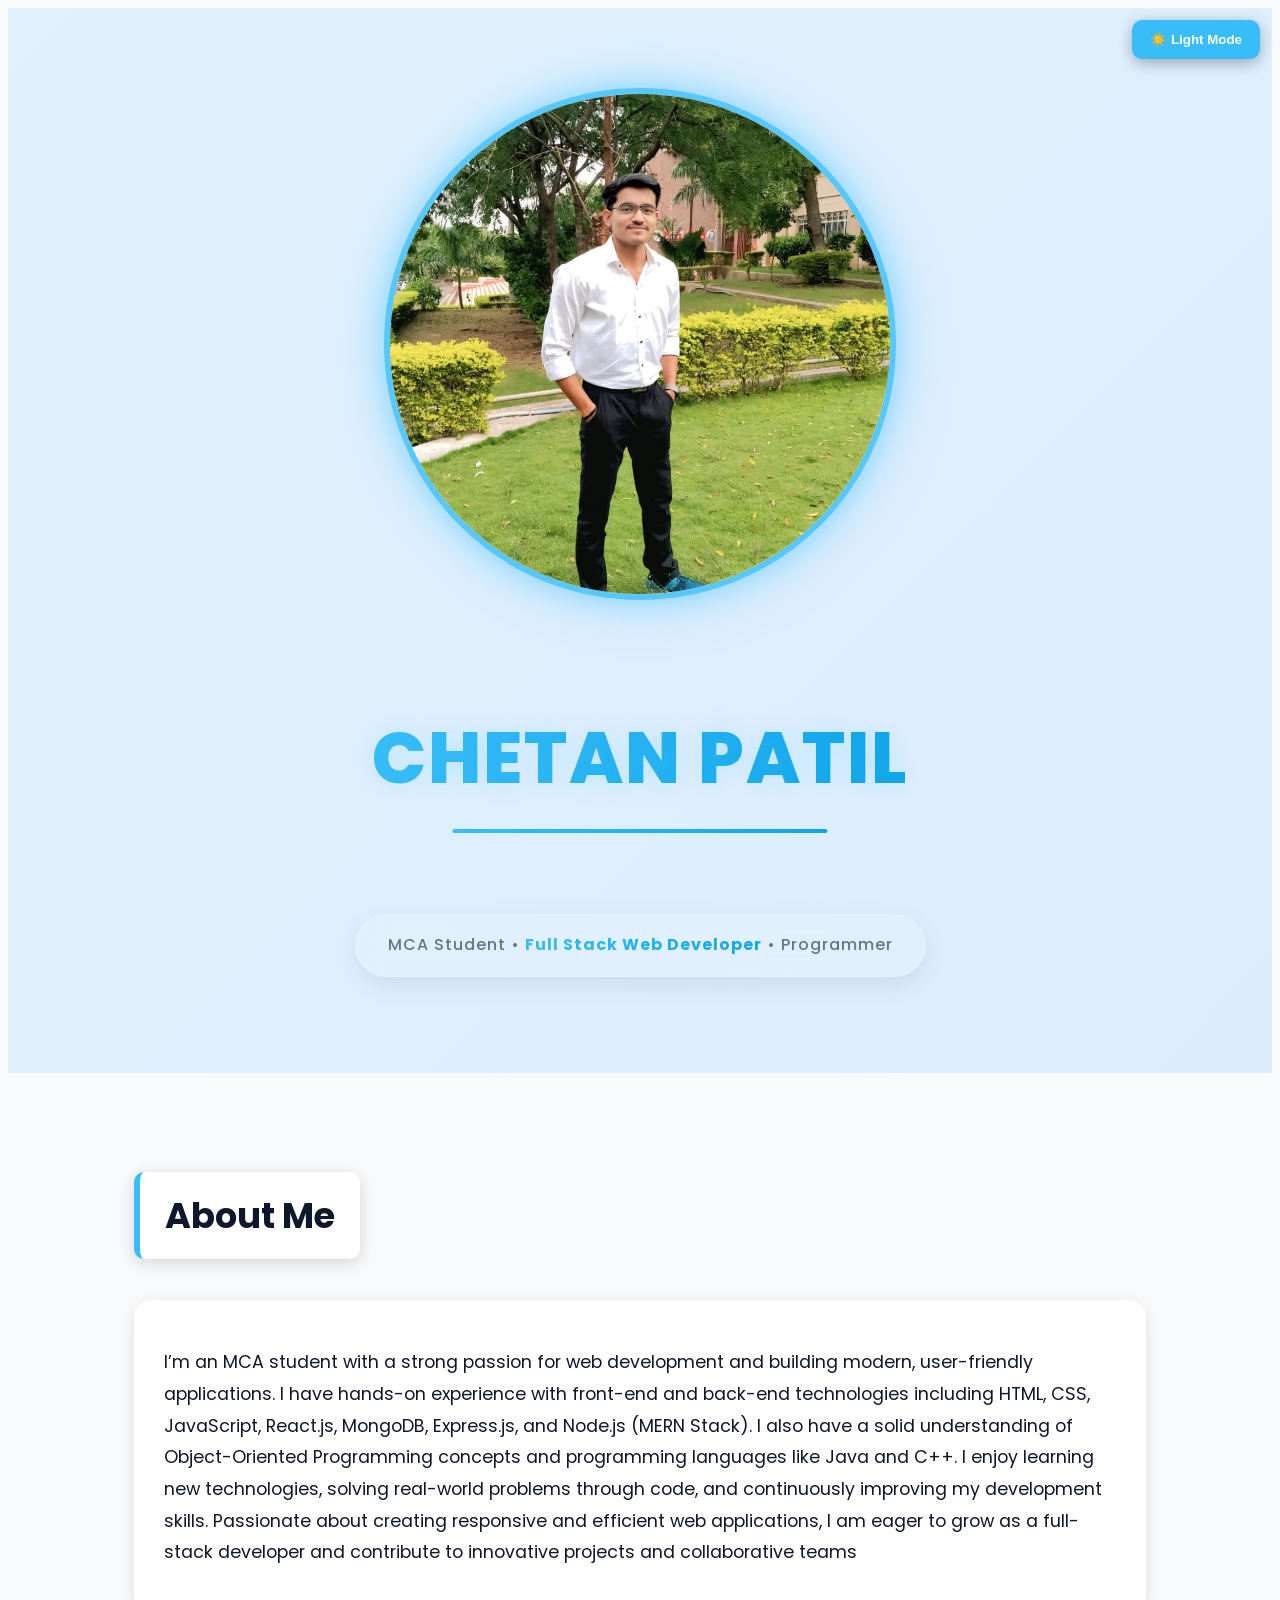
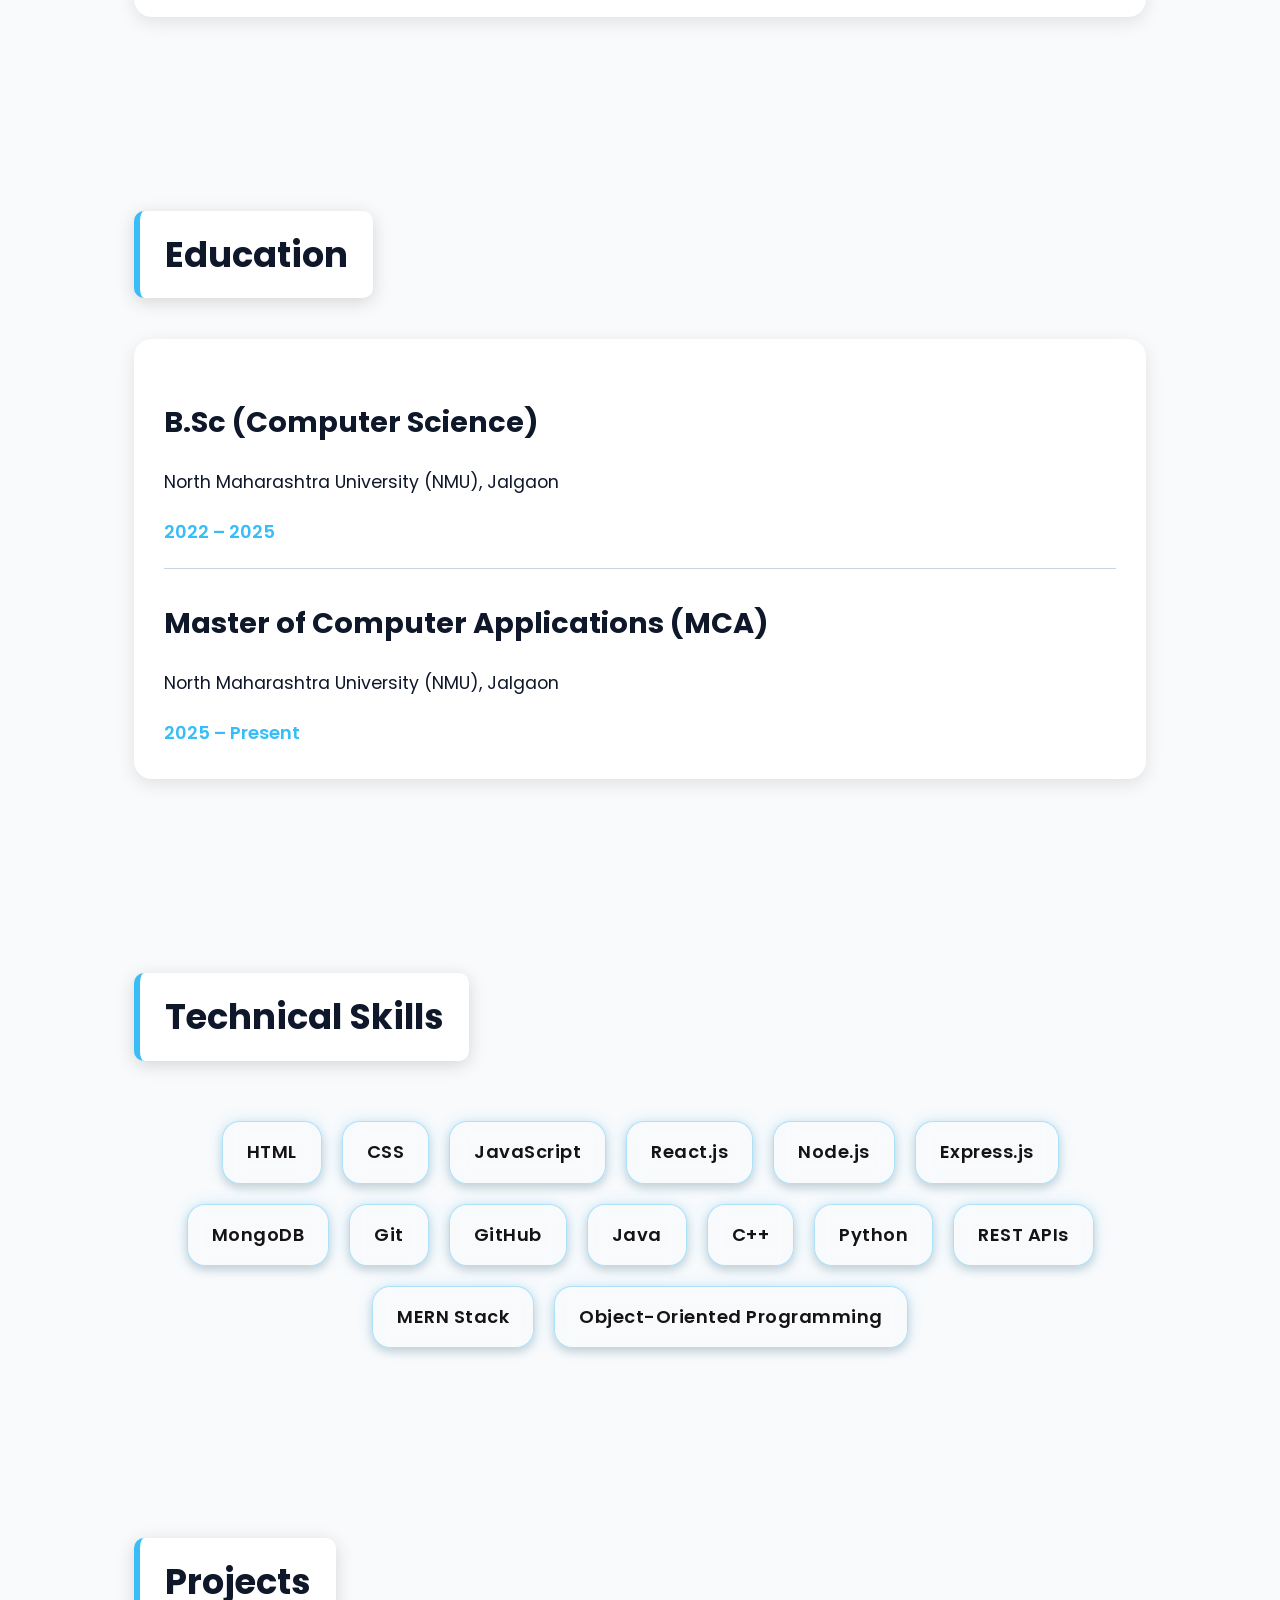
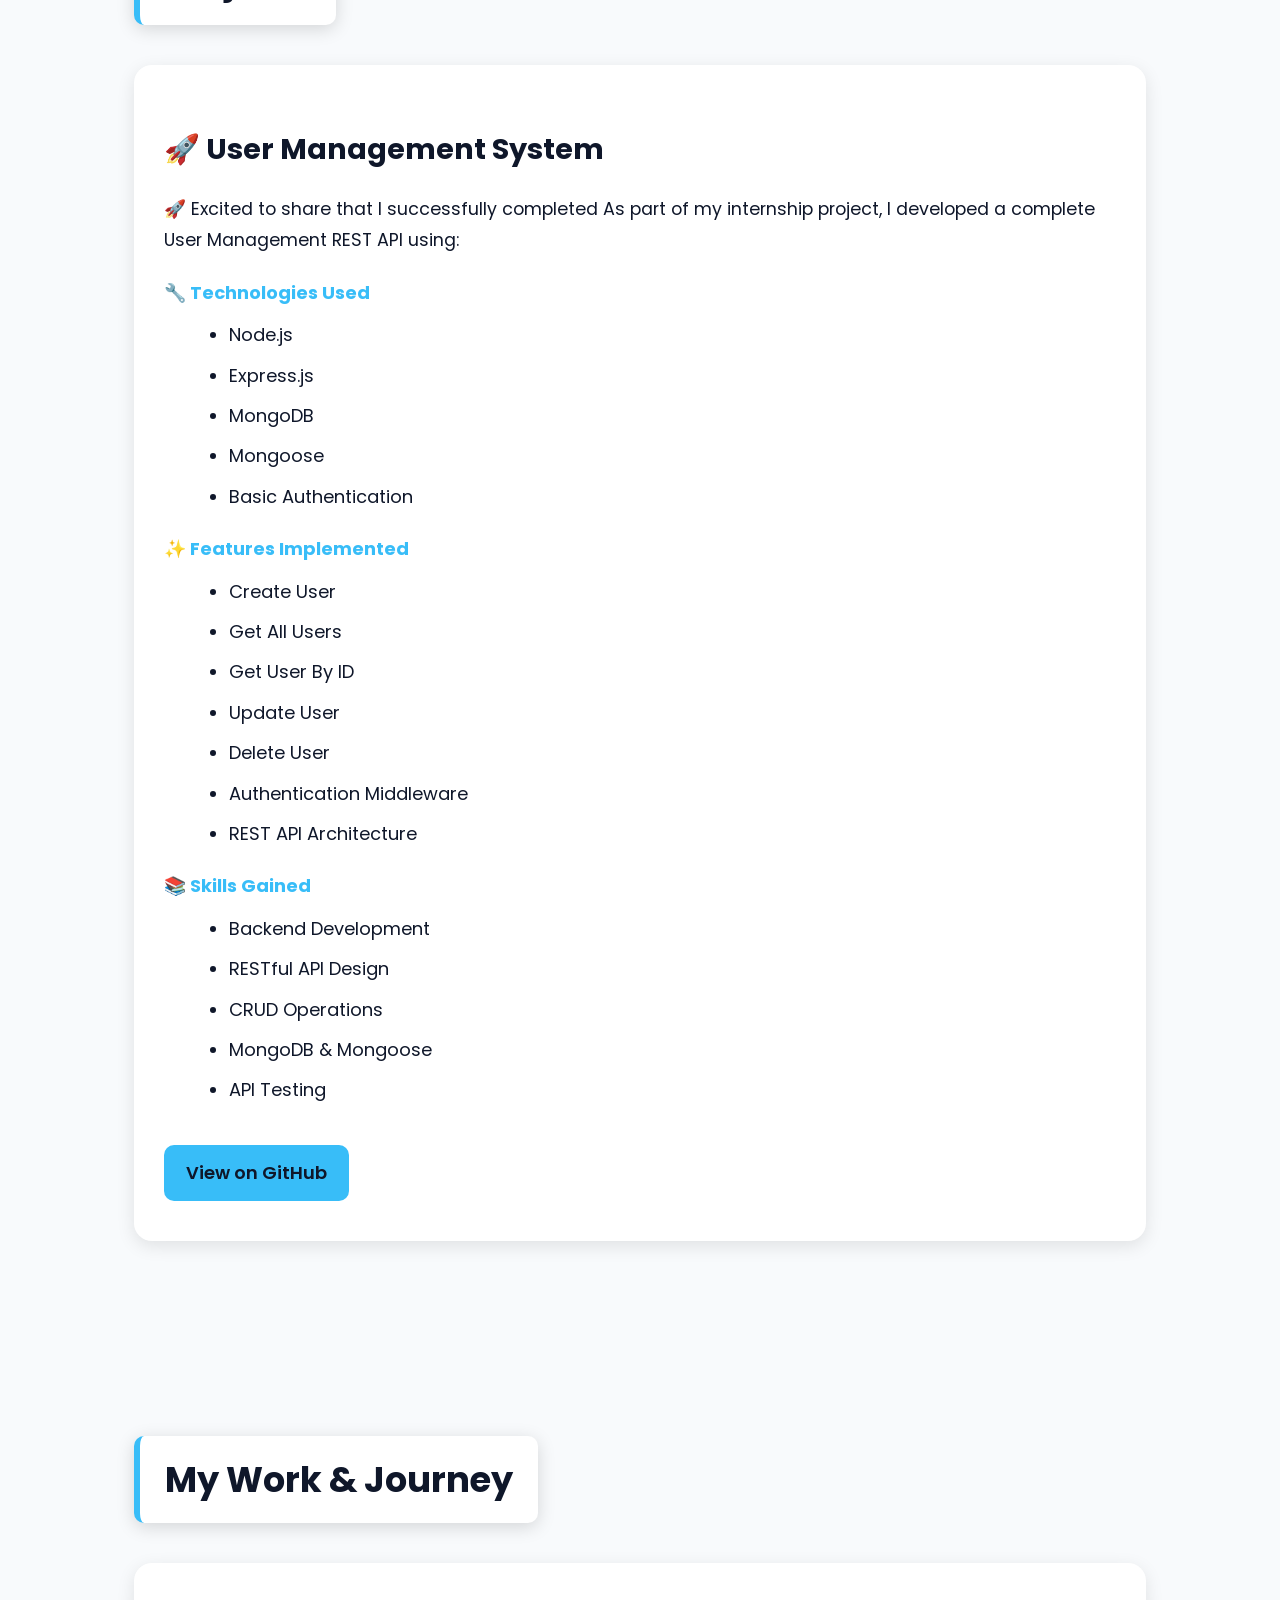
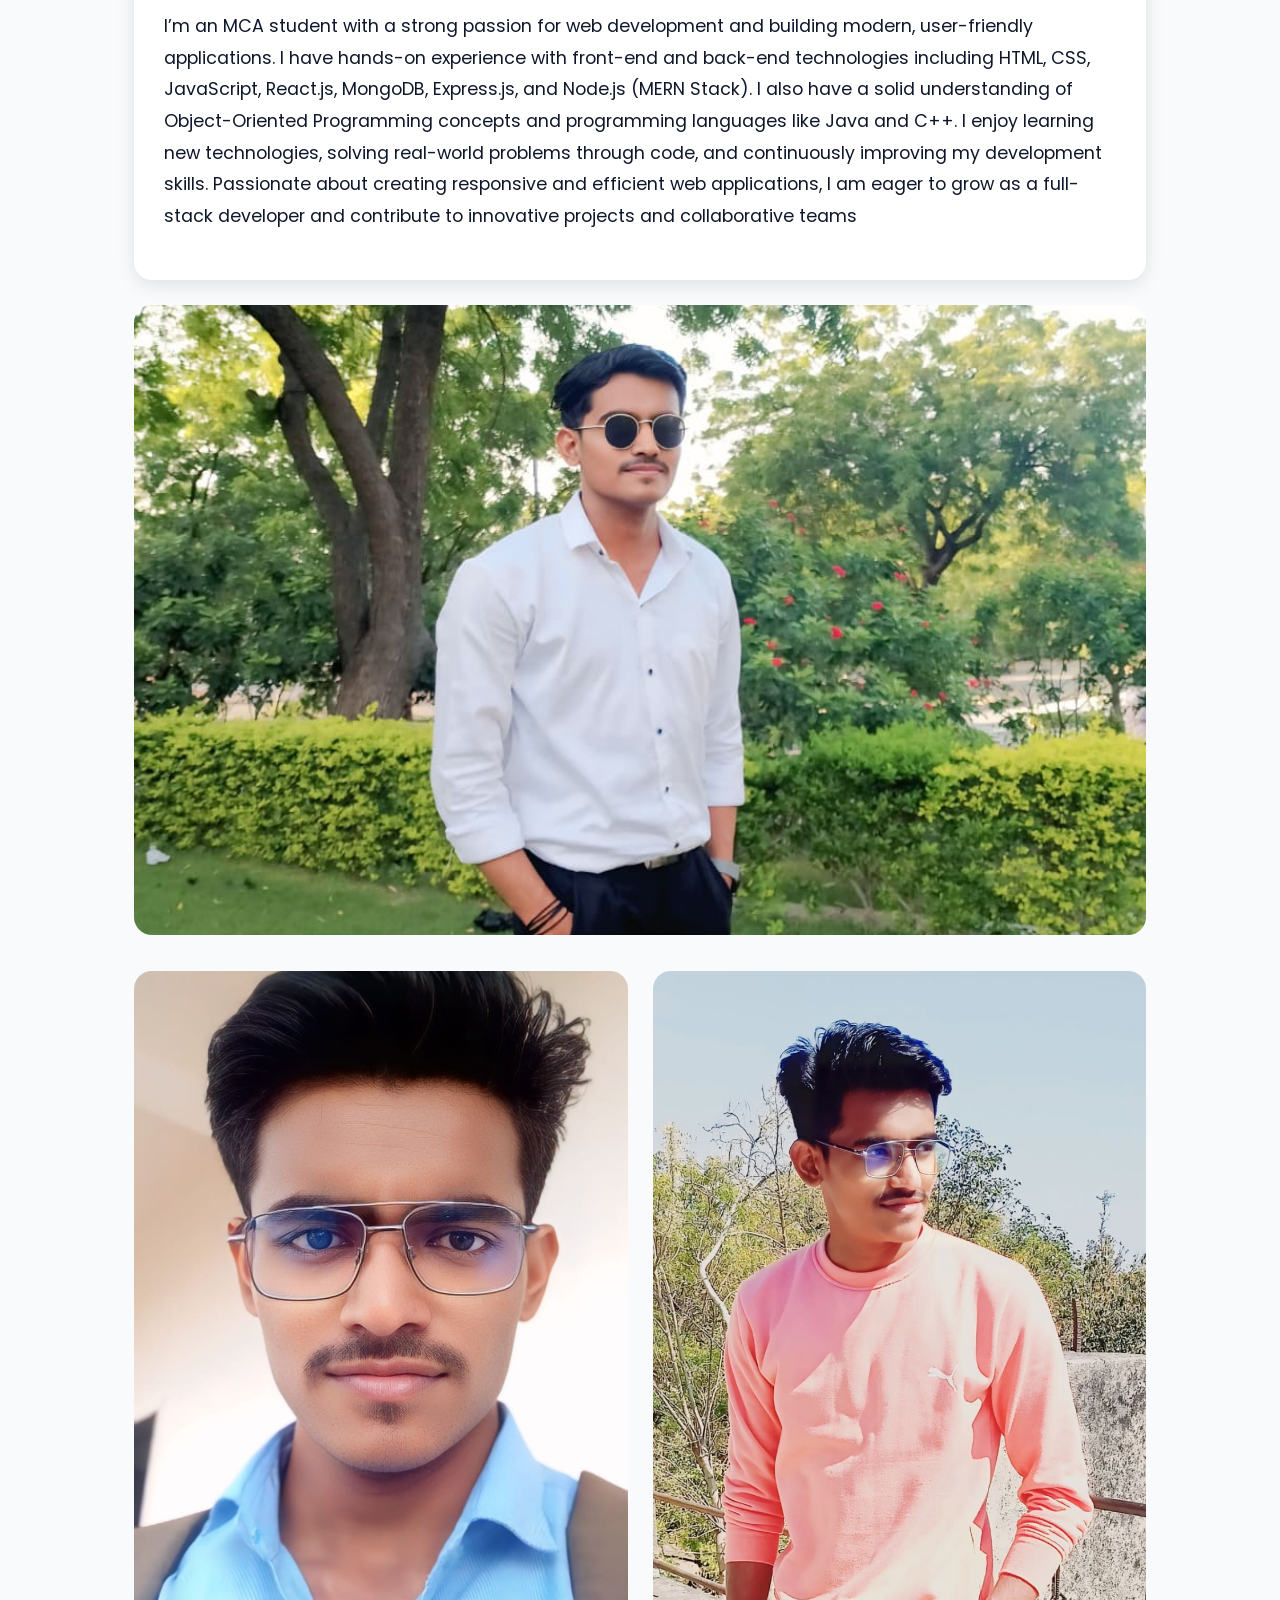
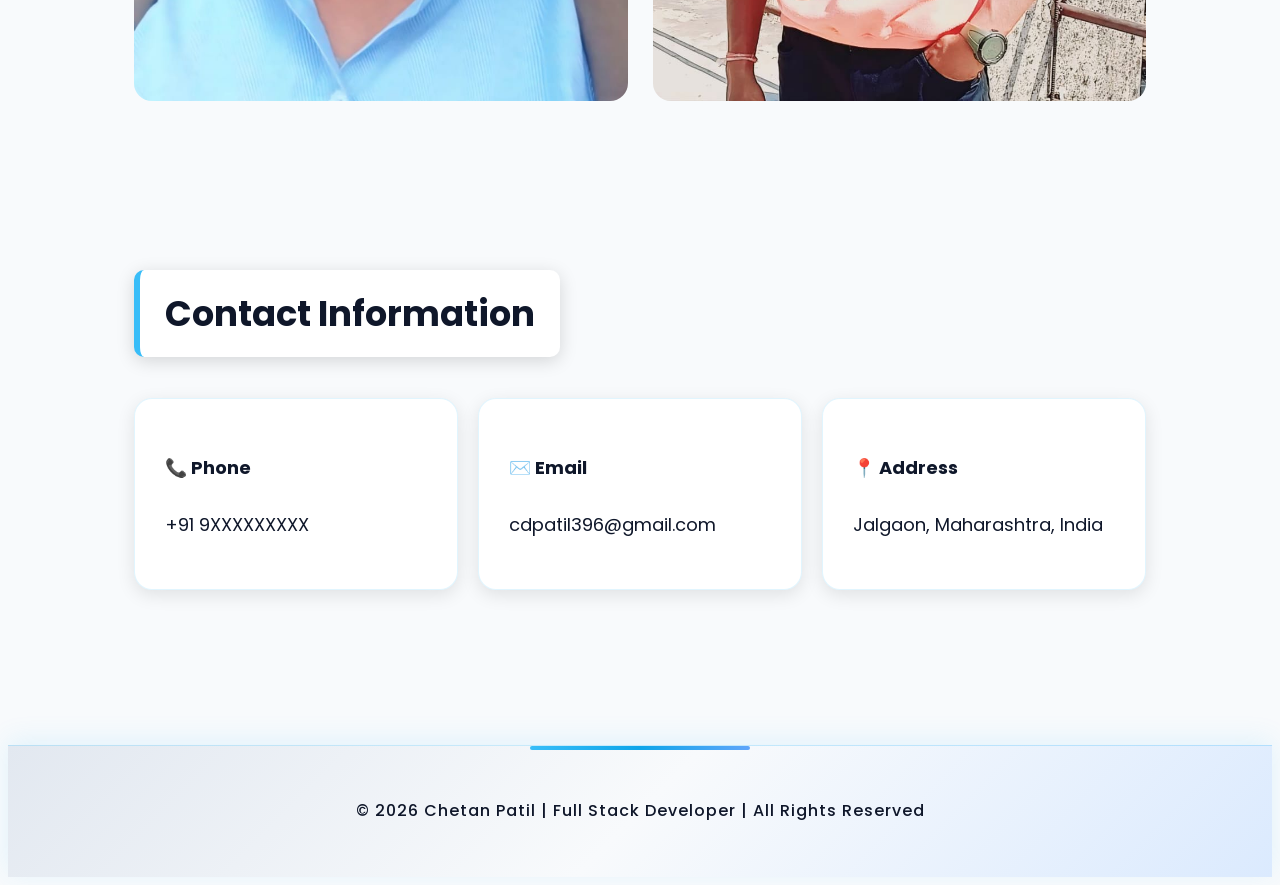
<file: index.html>
<!DOCTYPE html>
<html lang="en">

<head>
    <meta charset="UTF-8">
    <meta name="viewport" content="width=device-width, initial-scale=1.0">
    <title>Chetan | Portfolio</title>

    <link rel="stylesheet" href="style.css">

    <link href="https://fonts.googleapis.com/css2?family=Poppins:wght@300;400;500;600;700&display=swap"
        rel="stylesheet">
</head>

<body>
     
    
    <!-- THEME TOGGLE -->
    <button id="theme-toggle">☀️ Light Mode</button>

    <!-- HERO -->
    <header class="hero">

        <img src="che.jpeg" alt="Chetan" class="profile-img">

        <h1><span>Chetan Patil</span></h1>

      <p class="hero-title">
    MCA Student •
    <span>Full Stack Web Developer</span>
    • Programmer
</p>

    </header>

    <!-- ABOUT -->
    <section class="about section">

        <h2>About Me</h2>

        <div class="card">

            <p>
                I’m an MCA student with a strong passion for web development and building modern, user-friendly
                applications. I have hands-on experience with front-end and back-end technologies including HTML, CSS,
                JavaScript, React.js, MongoDB, Express.js, and Node.js (MERN Stack).

                I also have a solid understanding of Object-Oriented Programming concepts and programming languages like
                Java and C++. I enjoy learning new technologies, solving real-world problems through code, and
                continuously improving my development skills.

                Passionate about creating responsive and efficient web applications, I am eager to grow as a full-stack
                developer and contribute to innovative projects and collaborative teams
            </p>

        </div>

    </section>

    <!-- EDUCATION -->
    <section class="education section">

        <h2>Education</h2>

        <div class="card">

            <div class="edu-item">

                <h3>B.Sc (Computer Science)</h3>

                <p>North Maharashtra University (NMU), Jalgaon</p>

                <span class="year">2022 – 2025</span>

            </div>

            <hr>

            <div class="edu-item">

                <h3>Master of Computer Applications (MCA)</h3>

                <p>North Maharashtra University (NMU), Jalgaon</p>

                <span class="year">2025 – Present</span>

            </div>

        </div>

    </section>

    <!-- SKILLS -->
    <section class="skills section">

        <h2>Technical Skills</h2>

        <div class="skill-grid">

            <span class="skill-card">HTML</span>
            <span class="skill-card">CSS</span>
            <span class="skill-card">JavaScript</span>
            <span class="skill-card">React.js</span>
            <span class="skill-card">Node.js</span>
            <span class="skill-card">Express.js</span>
            <span class="skill-card">MongoDB</span>
            <span class="skill-card">Git</span>
            <span class="skill-card">GitHub</span>
            <span class="skill-card">Java</span>
            <span class="skill-card">C++</span>
            <span class="skill-card">Python</span>
            <span class="skill-card">REST APIs</span>
            <span class="skill-card">MERN Stack</span>
            <span class="skill-card">Object-Oriented Programming</span>

        </div>

    </section>

    <!-- PROJECTS -->
    <section class="projects section">

        <h2>Projects</h2>

        <div class="card">

            <h3>🚀 User Management System</h3>

            <p>
                🚀 Excited to share that I successfully completed As part of my internship project, I developed a
                complete User Management REST API using:
            </p>

            <h4>🔧 Technologies Used</h4>

            <ul>
                <li>Node.js</li>
                <li>Express.js</li>
                <li>MongoDB</li>
                <li>Mongoose</li>
                <li>Basic Authentication</li>
            </ul>

            <h4>✨ Features Implemented</h4>

            <ul>
                <li>Create User</li>
                <li>Get All Users</li>
                <li>Get User By ID</li>
                <li>Update User</li>
                <li>Delete User</li>
                <li>Authentication Middleware</li>
                <li>REST API Architecture</li>
            </ul>

            <h4>📚 Skills Gained</h4>

            <ul>
                <li>Backend Development</li>
                <li>RESTful API Design</li>
                <li>CRUD Operations</li>
                <li>MongoDB & Mongoose</li>
                <li>API Testing</li>
            </ul>

            <a href="https://github.com/cdpatil396-coder/User-Management-System.git" target="_blank" class="github-btn">

                View on GitHub

            </a>

        </div>

    </section>

    <!-- PHOTO SECTION -->
    <section class="photo-section section">

        <h2>My Work & Journey</h2>

        <div class="card">

            <p>
                I’m an MCA student with a strong passion for web development and building modern, user-friendly
                applications. I have hands-on experience with front-end and back-end technologies including HTML, CSS,
                JavaScript, React.js, MongoDB, Express.js, and Node.js (MERN Stack).



                I also have a solid understanding of Object-Oriented Programming concepts and programming languages like
                Java and C++. I enjoy learning new technologies, solving real-world problems through code, and
                continuously improving my development skills.



                Passionate about creating responsive and efficient web applications, I am eager to grow as a full-stack
                developer and contribute to innovative projects and collaborative teams
            </p>

        </div>

        <div class="photo-banner">

            <img src="ph1.jpeg" alt="Banner">

        </div>

        <div class="photo-grid">

            <img src="ph4.jpeg" alt="Photo 1">

            <img src="ph3.jpeg" alt="Photo 2" class="top-photo">

        </div>

    </section>

    <!-- CONTACT -->
    <section class="contact section">

        <h2>Contact Information</h2>

        <div class="contact-grid">

            <div class="contact-card">

                <h4>📞 Phone</h4>

                <p>+91 9XXXXXXXXX</p>

            </div>

            <div class="contact-card">

                <h4>✉️ Email</h4>

                <p>cdpatil396@gmail.com</p>

            </div>

            <div class="contact-card">

                <h4>📍 Address</h4>

                <p>Jalgaon, Maharashtra, India</p>

            </div>

        </div>

    </section>

    <!-- FOOTER -->
    <footer>

        <p>© 2026 Chetan Patil |  Full   Stack      Developer   | All Rights Reserved</p>

    </footer>

    <!-- SCRIPT -->
    <script>

        const toggleBtn = document.getElementById("theme-toggle");

        toggleBtn.addEventListener("click", () => {

            document.body.classList.toggle("dark-theme");

            if (document.body.classList.contains("dark-theme")) {

                toggleBtn.innerHTML = "🌙 Dark Mode";

            } else {

                toggleBtn.innerHTML = "☀️ Light Mode";

            }

        });
    </script>

    <script>
    const sections = document.querySelectorAll(".section");

    window.addEventListener("scroll", () => {

        sections.forEach(section => {

            const sectionTop = section.getBoundingClientRect().top;

            if (sectionTop < window.innerHeight - 100) {
                section.style.opacity = "1";
                section.style.transform = "translateY(0)";
            }

        });

    });
</script>

</body>

</html>
</file>
<file: style.css>
git * {
            margin: 0;
            padding: 0;
            box-sizing: border-box;
        }

        /* ========================= */
        /* NAVBAR */
        /* ========================= */

        .navbar {
            position: fixed;
            top: 0;
            left: 0;
            width: 100%;

            display: flex;
            justify-content: space-between;
            align-items: center;
            flex-wrap: wrap;

            padding: 18px 6%;

            background: rgba(255, 255, 255, 0.12);
            backdrop-filter: blur(14px);

            border-bottom: 1px solid rgba(255, 255, 255, 0.1);

            z-index: 1000;
        }

        /* DARK MODE */
        body.dark-theme .navbar {
            background: rgba(15, 23, 42, 0.85);
        }

        /* LOGO */
        .logo {
            font-size: 1.8rem;
            font-weight: 700;
            color: #38bdf8;
        }

        .logo span {
            color: #0ea5e9;
        }

        /* NAV LINKS */
        .nav-links {
            display: flex;
            align-items: center;
            gap: 22px;

            list-style: none;
            flex-wrap: wrap;
        }

        /* LINK STYLE */
        .nav-links a {
            text-decoration: none;
            color: #0f172a;
            font-weight: 600;
            font-size: 1rem;

            position: relative;
            transition: 0.3s ease;
        }

        /* DARK MODE LINKS */
        body.dark-theme .nav-links a {
            color: #f1f5f9;
        }

        /* HOVER */
        .nav-links a:hover {
            color: #38bdf8;
        }

        /* UNDERLINE EFFECT */
        .nav-links a::after {
            content: "";

            position: absolute;
            left: 0;
            bottom: -5px;

            width: 0%;
            height: 2px;

            background: #38bdf8;

            transition: 0.3s;
        }

        .nav-links a:hover::after {
            width: 100%;
        }

        /* MOBILE */
        @media (max-width: 768px) {

            .navbar {
                justify-content: center;
                gap: 15px;
                padding: 15px;
            }

            .nav-links {
                justify-content: center;
                gap: 14px;
            }

            .nav-links a {
                font-size: 0.9rem;
            }

            .logo {
                width: 100%;
                text-align: center;
            }
        }

        #theme-toggle {
            top: 90px;
            right: 20px;
        }

        body {
            font-family: 'Poppins', sans-serif;
            background: #f8fafc;
            color: #0f172a;
            transition: 0.4s ease;
            line-height: 1.8;
            font-size: 18px;
        }

        /* DARK THEME */
        body.dark-theme {
            background: #0f172a;
            color: #f1f5f9;
        }

        /* TOGGLE BUTTON */
        #theme-toggle {
            position: fixed;
            top: 20px;
            right: 20px;
            padding: 12px 18px;
            border: none;
            border-radius: 10px;
            background: #38bdf8;
            color: white;
            cursor: pointer;
            font-weight: 600;
            z-index: 999;
            box-shadow: 0 4px 15px rgba(0, 0, 0, 0.3);
        }

        /* HERO */
        .hero {
            text-align: center;
            padding: 80px 20px;
            background: linear-gradient(-45deg, #e2e8f0, #f8fafc, #dbeafe, #e0f2fe);
            background-size: 400% 400%;
            animation: gradientMove 10s ease infinite,
                fadeIn 1.2s ease;
        }

        /* DARK THEME */
        body.dark-theme .hero {
            background: linear-gradient(-45deg, #111827, #1e293b, #0f172a, #1e3a8a);
            background-size: 400% 400%;
        }

        /* PROFILE IMAGE */
        .profile-img {
            width: 500px;
            height: 500px;
            border-radius: 50%;
            object-fit: cover;
            border: 5px solid #38bdf8;
            margin-bottom: 20px;
            box-shadow: 0 5px 18px rgba(0, 0, 0, 0.25);

            animation: floatImage 4s ease-in-out infinite,
                glow 2s infinite alternate;
            transition: transform 0.4s ease;
        }

        /* HOVER EFFECT */
        .profile-img:hover {
            transform: scale(1.05) rotate(2deg);
        }

        /* NAME */
        .hero h1 {
            color: #0f172a;
            text-shadow:
                0 5px 15px rgba(0, 0, 0, 0.08);
        }

        body.dark-theme .hero h1 {
            color: #ffffff;
        }

        /* HERO TITLE */
        .hero-title {
            margin-top: 18px;
            font-size: 1.4rem;
            font-weight: 500;
            letter-spacing: 1px;
            color: #64748b;

            display: inline-block;
            position: relative;
            overflow: hidden;

            opacity: 0;
            transform: translateY(30px);

            animation:
                titleReveal 1s ease forwards,
                floatText 4s ease-in-out infinite;

            animation-delay: 0.5s;
        }

        /* DARK MODE */
        body.dark-theme .hero-title {
            color: #cbd5e1;
        }

        /* PREMIUM GRADIENT TEXT */
        .hero-title span {
            background: linear-gradient(90deg,
                    #38bdf8,
                    #0ea5e9,
                    #60a5fa,
                    #38bdf8);

            background-size: 300% auto;

            -webkit-background-clip: text;
            -webkit-text-fill-color: transparent;

            font-weight: 700;

            animation: gradientText 4s linear infinite;
        }

        /* SHINE EFFECT */
        .hero-title::after {
            content: "";
            position: absolute;
            top: 0;
            left: -120%;
            width: 80px;
            height: 100%;
            background: rgba(255, 255, 255, 0.3);
            transform: skewX(-25deg);

            animation: shine 3s infinite;
        }

        /* ========================= */
        /* ANIMATIONS */
        /* ========================= */

        /* Reveal Animation */
        @keyframes titleReveal {
            from {
                opacity: 0;
                transform: translateY(35px);
                filter: blur(8px);
            }

            to {
                opacity: 1;
                transform: translateY(0);
                filter: blur(0);
            }
        }

        /* Floating Motion */
        @keyframes floatText {
            0% {
                transform: translateY(0px);
            }

            50% {
                transform: translateY(-4px);
            }

            100% {
                transform: translateY(0px);
            }
        }

        /* Gradient Animation */
        @keyframes gradientText {
            0% {
                background-position: 0% center;
            }

            100% {
                background-position: 300% center;
            }
        }

        /* Shine Sweep */
        @keyframes shine {
            0% {
                left: -120%;
            }

            100% {
                left: 130%;
            }
        }

        .hero-title {
            padding: 14px 28px;
            border-radius: 50px;

            background: rgba(255, 255, 255, 0.15);
            backdrop-filter: blur(12px);

            box-shadow:
                0 4px 20px rgba(0, 0, 0, 0.08),
                inset 0 1px 1px rgba(255, 255, 255, 0.3);
        }

        /* ========================= */
        /* KEYFRAMES */
        /* ========================= */

        /* Background Animation */
        @keyframes gradientMove {
            0% {
                background-position: 0% 50%;
            }

            50% {
                background-position: 100% 50%;
            }

            100% {
                background-position: 0% 50%;
            }
        }

        /* Fade In */
        @keyframes fadeIn {
            from {
                opacity: 0;
            }

            to {
                opacity: 1;
            }
        }

        /* Slide Up */
        @keyframes slideUp {
            from {
                opacity: 0;
                transform: translateY(40px);
            }

            to {
                opacity: 1;
                transform: translateY(0);
            }
        }

        /* Floating Effect */
        @keyframes floatImage {
            0% {
                transform: translateY(0px);
            }

            50% {
                transform: translateY(-15px);
            }

            100% {
                transform: translateY(0px);
            }
        }

        /* Glow Effect */
        @keyframes glow {
            from {
                box-shadow: 0 0 15px #38bdf8;
            }

            to {
                box-shadow: 0 0 35px #38bdf8;
            }
        }

        .hero h1 {
            letter-spacing: 2px;
            text-transform: uppercase;
        }

        /* SECTION */
        .section {
            padding: 70px 10%;
        }

        /* LEFT SIDE HEADING */
        .section h2 {
            display: inline-block;
            padding: 12px 25px;
            margin-bottom: 30px;
            border-left: 6px solid #38bdf8;
            background: white;
            color: #0f172a;
            border-radius: 10px;
            box-shadow: 0 4px 18px rgba(0, 0, 0, 0.15);
            font-size: 2.2rem;
        }

        body.dark-theme .section h2 {
            background: #1e293b;
            color: #38bdf8;
        }

        /* CARD */
        .card,
        .contact-card {
            background: white;
            padding: 30px;
            border-radius: 18px;
            margin-bottom: 25px;
            box-shadow: 0 5px 18px rgba(0, 0, 0, 0.1);
            transition: 0.3s;
        }

        body.dark-theme .card,
        body.dark-theme .contact-card {
            background: #1e293b;
            color: #f1f5f9;
        }

        .card:hover {
            transform: translateY(-5px);
        }

        .card p {
            font-size: 1.1rem;
        }

        .card h3 {
            font-size: 1.8rem;
            margin-bottom: 15px;
        }

        .card h4 {
            margin-top: 20px;
            margin-bottom: 10px;
            color: #38bdf8;
        }

        .card ul {
            margin-left: 25px;
            margin-top: 10px;
        }

        .card ul li {
            margin-bottom: 8px;
        }

        hr {
            margin: 20px 0;
            border: 0;
            border-top: 1px solid #cbd5e1;
        }

        body.dark-theme hr {
            border-top: 1px solid #334155;
        }

        .year {
            color: #38bdf8;
            font-weight: 600;
        }

        /* SKILLS SECTION */
        .skill-grid {
            display: flex;
            flex-wrap: wrap;
            gap: 20px;
            justify-content: center;
            padding: 20px;
        }

        /* SKILL CARD */
        .skill-card {
            position: relative;
            z-index: 1;

            padding: 14px 24px;
            border-radius: 18px;

            background: rgba(255, 255, 255, 0.12);
            backdrop-filter: blur(10px);

            border: 1px solid rgba(56, 189, 248, 0.4);

            color: #151313;
            font-weight: 600;
            letter-spacing: 0.5px;

            cursor: pointer;

            transition: all 0.35s ease;

            box-shadow:
                0 4px 10px rgba(0, 0, 0, 0.15),
                0 0 15px rgba(56, 189, 248, 0.2);

            overflow: hidden;
        }

        /* GLOW EFFECT */
        .skill-card::before {
            content: "";
            position: absolute;
            inset: 0;

            background: linear-gradient(135deg,
                    rgba(56, 189, 248, 0.2),
                    rgba(99, 102, 241, 0.2));

            opacity: 0;
            transition: 0.4s;

            z-index: -1;
        }

        /* HOVER EFFECT */
        .skill-card:hover {
            transform: translateY(-8px) scale(1.05);

            border-color: #38bdf8;

            box-shadow:
                0 10px 25px rgba(56, 189, 248, 0.35),
                0 0 25px rgba(99, 102, 241, 0.3);
        }

        /* SHOW GLOW */
        .skill-card:hover::before {
            opacity: 1;
        }


        body.dark-theme .skill-card {
            background: #1e293b;
            color: #38bdf8;
        }

        .skill-card:hover {
            background: #38bdf8;
            color: #0f172a;
            transform: scale(1.05);
        }

        /* BUTTON */
        .github-btn {
            display: inline-block;
            margin-top: 20px;
            padding: 12px 22px;
            background: #38bdf8;
            color: #0f172a;
            text-decoration: none;
            border-radius: 10px;
            font-weight: 600;
        }

        /* PHOTO */
        .photo-banner img {
            width: 100%;
            height: 630px;
            object-fit: cover;
            border-radius: 18px;
        }

        .photo-grid {
            display: grid;
            grid-template-columns: repeat(auto-fit, minmax(280px, 1fr));
            gap: 25px;
            margin-top: 25px;
        }

        .photo-grid img {
            width: 100%;
            height: 730px;
            object-fit: cover;
            border-radius: 18px;
            object-position: center;
        }

        .top-photo {
            object-position: top;
        }

        /* CONTACT */
        .contact-grid {
            display: grid;
            grid-template-columns: repeat(auto-fit, minmax(250px, 1fr));
            gap: 20px;
        }

        /* FOOTER */
        /* ========================= */
        /* PREMIUM FOOTER */
        /* ========================= */

        footer {
            position: relative;
            overflow: hidden;

            text-align: center;

            padding: 35px 20px;
            margin-top: 60px;

            background: linear-gradient(135deg,
                    #e2e8f0,
                    #f8fafc,
                    #dbeafe);

            color: #0f172a;

            border-top: 1px solid rgba(56, 189, 248, 0.25);

            box-shadow:
                0 -5px 25px rgba(56, 189, 248, 0.12);

            transition: all 0.4s ease;
        }

        /* FOOTER TEXT */
        footer p {
            font-size: 1rem;
            font-weight: 500;
            letter-spacing: 1px;

            position: relative;
            z-index: 2;
        }

        /* GLOW LINE */
        footer::before {
            content: "";

            position: absolute;

            top: 0;
            left: 50%;

            width: 220px;
            height: 4px;

            border-radius: 20px;

            background: linear-gradient(90deg,
                    #38bdf8,
                    #0ea5e9,
                    #60a5fa);

            transform: translateX(-50%);

            animation: glowLine 3s linear infinite;
        }

        /* SHINE EFFECT */
        footer::after {
            content: "";

            position: absolute;

            top: 0;
            left: -120%;

            width: 120px;
            height: 100%;

            background: rgba(255, 255, 255, 0.2);

            transform: skewX(-25deg);

            animation: footerShine 5s infinite;
        }

        /* DARK MODE */
        body.dark-theme footer {
            background: linear-gradient(135deg,
                    #0f172a,
                    #111827,
                    #1e293b);

            color: #cbd5e1;

            border-top: 1px solid rgba(56, 189, 248, 0.25);

            box-shadow:
                0 -5px 30px rgba(56, 189, 248, 0.15);
        }

        /* HOVER EFFECT */
        footer:hover {
            box-shadow:
                0 -8px 35px rgba(56, 189, 248, 0.2);
        }

        /* ========================= */
        /* ANIMATIONS */
        /* ========================= */

        /* GLOW LINE */
        @keyframes glowLine {

            0% {
                opacity: 0.6;
                width: 180px;
            }

            50% {
                opacity: 1;
                width: 260px;
            }

            100% {
                opacity: 0.6;
                width: 180px;
            }
        }

        /* SHINE EFFECT */
        @keyframes footerShine {

            0% {
                left: -120%;
            }

            100% {
                left: 130%;
            }
        }

        /* ========================= */
        /* RESPONSIVE */
        /* ========================= */

        @media (max-width: 768px) {

            footer {
                padding: 28px 15px;
            }

            footer p {
                font-size: 0.9rem;
                line-height: 1.6;
            }

            footer::before {
                width: 160px;
            }
        }

        /* RESPONSIVE */
        @media(max-width:768px) {

            body {
                font-size: 16px;
            }

            .hero-title {
                font-size: 1rem;
            }

            .hero h1 {
                font-size: 2.5rem;
            }

            .profile-img {
                width: 160px;
                height: 160px;
            }

            .section {
                padding: 45px 6%;
            }

            .section h2 {
                font-size: 1.7rem;
            }

            .photo-banner img {
                height: 250px;
            }

            .photo-grid img {
                height: 220px;
            }

        }



        .hero-title {
            font-size: 1rem;
        }

        /* ========================= */
        /* PREMIUM GLOBAL EFFECTS */
        /* ========================= */

        /* SMOOTH SCROLL */
        html {
            scroll-behavior: smooth;
        }

        /* CUSTOM SCROLLBAR */
        ::-webkit-scrollbar {
            width: 10px;
        }

        ::-webkit-scrollbar-track {
            background: #e2e8f0;
        }

        ::-webkit-scrollbar-thumb {
            background: linear-gradient(180deg,
                    #38bdf8,
                    #0ea5e9);

            border-radius: 20px;
        }

        body.dark-theme ::-webkit-scrollbar-track {
            background: #111827;
        }


        /* ========================= */
        /* PREMIUM SECTION ANIMATION */
        /* ========================= */

        .section {
            animation: sectionFade 1s ease;
        }

        /* SECTION REVEAL */
        @keyframes sectionFade {
            from {
                opacity: 0;
                transform: translateY(60px);
            }

            to {
                opacity: 1;
                transform: translateY(0);
            }
        }

        /* ========================= */
        /* PREMIUM HEADINGS */
        /* ========================= */

        .section h2 {
            position: relative;
            overflow: hidden;

            transition: all 0.4s ease;
        }

        /* SHINE EFFECT */
        .section h2::before {
            content: "";

            position: absolute;

            top: 0;
            left: -120%;

            width: 80px;
            height: 100%;

            background: rgba(255, 255, 255, 0.4);

            transform: skewX(-25deg);

            animation: headingShine 4s infinite;
        }

        @keyframes headingShine {
            0% {
                left: -120%;
            }

            100% {
                left: 130%;
            }
        }

        /* ========================= */
        /* PREMIUM CARD EFFECT */
        /* ========================= */

        .card,
        .contact-card {
            position: relative;
            overflow: hidden;

            backdrop-filter: blur(12px);

            transition:
                transform 0.4s ease,
                box-shadow 0.4s ease;
        }

        /* CARD SHINE */
        .card::before,
        .contact-card::before {
            content: "";

            position: absolute;

            top: 0;
            left: -120%;

            width: 90px;
            height: 100%;

            background: rgba(255, 255, 255, 0.2);

            transform: skewX(-25deg);

            transition: 0.8s;
        }

        /* CARD HOVER */
        .card:hover,
        .contact-card:hover {
            transform: translateY(-10px);

            box-shadow:
                0 15px 35px rgba(56, 189, 248, 0.18);
        }

        /* SHINE MOVE */
        .card:hover::before,
        .contact-card:hover::before {
            left: 130%;
        }

        /* ========================= */
        /* PREMIUM IMAGE EFFECTS */
        /* ========================= */

        .photo-grid img,
        .photo-banner img {
            transition:
                transform 0.5s ease,
                box-shadow 0.5s ease;
        }

        .photo-grid img:hover,
        .photo-banner img:hover {
            transform: scale(1.03);

            box-shadow:
                0 15px 40px rgba(56, 189, 248, 0.28);
        }

        /* ========================= */
        /* PREMIUM GITHUB BUTTON */
        /* ========================= */

        .github-btn {
            position: relative;
            overflow: hidden;

            transition:
                transform 0.3s ease,
                box-shadow 0.3s ease;
        }

        /* BUTTON SHINE */
        .github-btn::before {
            content: "";

            position: absolute;

            top: 0;
            left: -120%;

            width: 70px;
            height: 100%;

            background: rgba(255, 255, 255, 0.35);

            transform: skewX(-25deg);

            transition: 0.6s;
        }

        /* BUTTON HOVER */
        .github-btn:hover {
            transform: translateY(-5px);

            box-shadow:
                0 10px 25px rgba(56, 189, 248, 0.35);
        }

        /* SHINE MOVE */
        .github-btn:hover::before {
            left: 130%;
        }

        /* ========================= */
        /* PREMIUM CONTACT CARDS */
        /* ========================= */

        .contact-card {
            border: 1px solid rgba(56, 189, 248, 0.15);
        }

        /* ========================= */
        /* FLOATING ANIMATION */
        /* ========================= */

        .contact-card:nth-child(1) {
            animation: floatCard 4s ease-in-out infinite;
        }

        .contact-card:nth-child(2) {
            animation: floatCard 5s ease-in-out infinite;
        }

        .contact-card:nth-child(3) {
            animation: floatCard 6s ease-in-out infinite;
        }

        @keyframes floatCard {
            0% {
                transform: translateY(0px);
            }

            50% {
                transform: translateY(-6px);
            }

            100% {
                transform: translateY(0px);
            }
        }

        /* ========================= */
        /* PREMIUM THEME BUTTON */
        /* ========================= */

        #theme-toggle {
            transition:
                transform 0.3s ease,
                box-shadow 0.3s ease;
        }

        #theme-toggle:hover {
            transform: translateY(-3px);

            box-shadow:
                0 10px 25px rgba(56, 189, 248, 0.4);
        }

        /* ========================= */
        /* MOBILE OPTIMIZATION */
        /* ========================= */

        @media (max-width: 768px) {

            .card,
            .contact-card {
                padding: 22px;
            }

            .hero {
                padding: 60px 15px;
            }

            .section {
                padding: 50px 5%;
            }

            .photo-grid {
                gap: 18px;
            }
        }

        /* ========================= */
        /* PREMIUM HERO UPGRADE */
        /* ========================= */

        .hero {
            position: relative;
            overflow: hidden;

            min-height: 100vh;

            display: flex;
            flex-direction: column;
            justify-content: center;
            align-items: center;

            gap: 25px;
        }



        /* HERO CONTENT ABOVE GLOW */
        .hero>* {
            position: relative;
            z-index: 2;
        }

        /* PROFILE IMAGE PREMIUM */
        .profile-img {
            position: relative;

            border: 6px solid rgba(56, 189, 248, 0.8);

            box-shadow:
                0 0 30px rgba(56, 189, 248, 0.45),
                0 0 60px rgba(56, 189, 248, 0.25);

            animation:
                floatImage 4s ease-in-out infinite,
                glowPulse 3s ease-in-out infinite;
        }

        /* IMAGE HOVER */
        .profile-img:hover {
            transform: scale(1.06) rotate(1deg);

            box-shadow:
                0 0 40px rgba(56, 189, 248, 0.7),
                0 0 80px rgba(56, 189, 248, 0.35);
        }

        /* PREMIUM NAME */
        .hero h1 {
            position: relative;

            font-size: 4.5rem;
            font-weight: 800;

            background: linear-gradient(90deg,
                    #38bdf8,
                    #0ea5e9,
                    #60a5fa,
                    #38bdf8);

            background-size: 300% auto;

            -webkit-background-clip: text;
            -webkit-text-fill-color: transparent;

            animation:
                slideUp 1s ease forwards,
                gradientTextMove 5s linear infinite;

            text-shadow:
                0 0 25px rgba(56, 189, 248, 0.2);
        }

        /* UNDERLINE */
        .hero h1::after {
            content: "";

            position: absolute;

            left: 50%;
            bottom: -10px;

            width: 70%;
            height: 4px;

            border-radius: 20px;

            background: linear-gradient(90deg,
                    #38bdf8,
                    #0ea5e9);

            transform: translateX(-50%);
        }

        /* HERO TITLE GLASS EFFECT */
        .hero-title {
            background: rgba(255, 255, 255, 0.12);

            border: 1px solid rgba(255, 255, 255, 0.15);

            box-shadow:
                0 8px 25px rgba(0, 0, 0, 0.08);

            backdrop-filter: blur(14px);

            padding: 16px 32px;

            border-radius: 50px;
        }

        /* FLOATING GLOW */
        @keyframes floatingGlow {

            0% {
                transform: translateY(0px) scale(1);
            }

            50% {
                transform: translateY(-30px) scale(1.1);
            }

            100% {
                transform: translateY(0px) scale(1);
            }
        }

        /* IMAGE GLOW */
        @keyframes glowPulse {

            0% {
                box-shadow:
                    0 0 20px rgba(56, 189, 248, 0.35);
            }

            50% {
                box-shadow:
                    0 0 45px rgba(56, 189, 248, 0.6);
            }

            100% {
                box-shadow:
                    0 0 20px rgba(56, 189, 248, 0.35);
            }
        }

        /* TEXT GRADIENT MOVE */
        @keyframes gradientTextMove {

            0% {
                background-position: 0% center;
            }

            100% {
                background-position: 300% center;
            }
        }

        /* ========================= */
        /* MOBILE HERO */
        /* ========================= */

        @media (max-width: 768px) {

            .hero {
                min-height: auto;
                padding: 80px 20px;
            }

            .hero h1 {
                font-size: 2.8rem;
                text-align: center;
            }

            .profile-img {
                width: 250px;
                height: 250px;
            }

            .hero-title {
                font-size: 0.95rem;
                padding: 12px 20px;
            }
        }

        @media (max-width: 480px) {

            .hero h1 {
                font-size: 2.2rem;
            }

            .profile-img {
                width: 190px;
                height: 190px;
            }

            .hero-title {
                width: 100%;
                text-align: center;
                line-height: 1.7;
            }
        }
</file>
